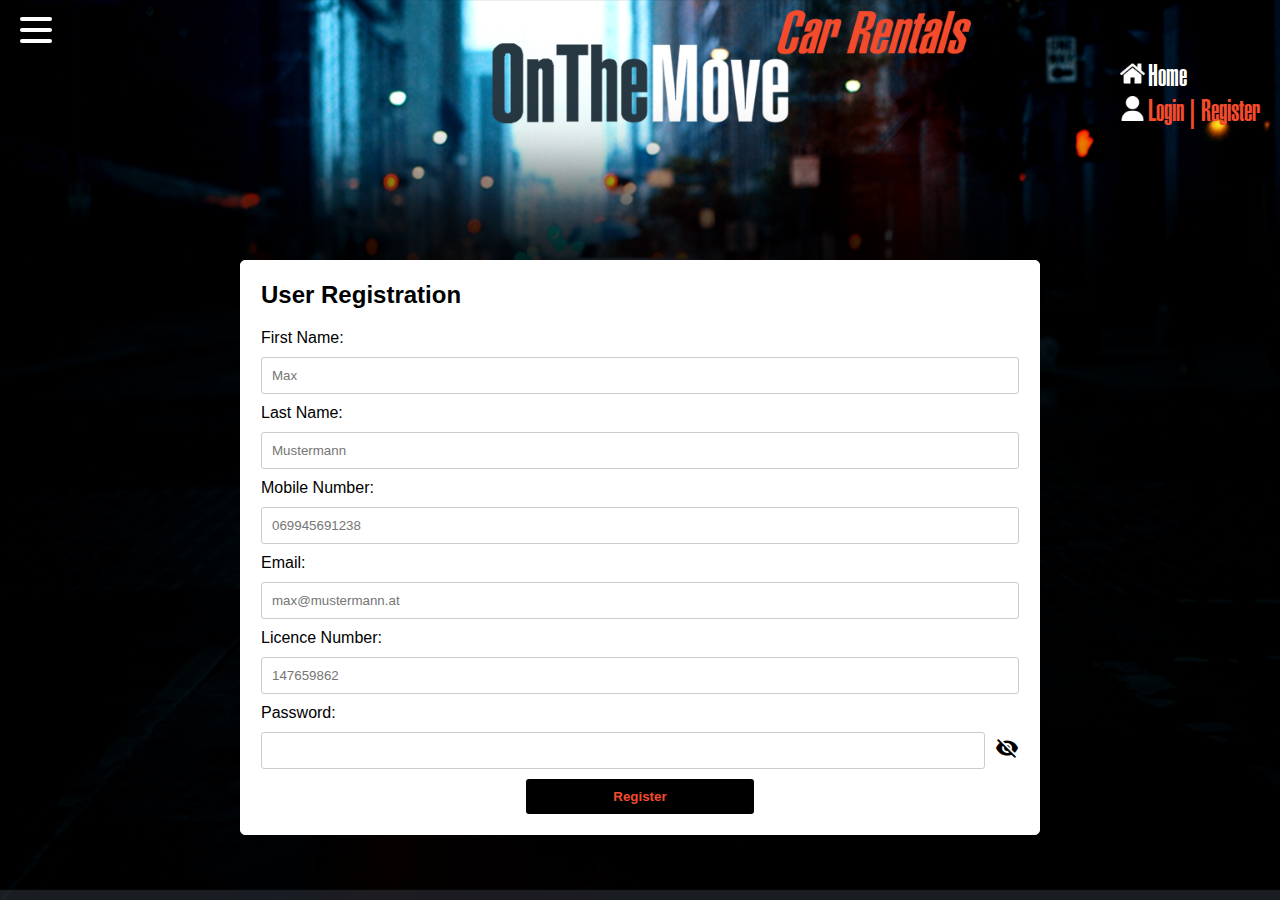
<file: src/main/resources/static/registration.html>
<!DOCTYPE html>
<html lang="en">
<head>
    <meta charset="UTF-8">
    <meta name="viewport" content="width=device-width, initial-scale=1.0">
    <link rel="icon" href="img/favicon.ico" type="image/x-icon">
    <link href="css/style.css" type="text/css" rel="stylesheet">
    <link href="css/nav.css" type="text/css" rel="stylesheet">
    <link href="css/registration.css" type="text/css" rel="stylesheet">
    <link rel="stylesheet" href="https://fonts.googleapis.com/icon?family=Material+Icons">
    <script defer src="js/registration.js"></script>
    <title>OnTheMove Car Rentals</title>
</head>
<body>

<nav>
    <div class="navbar">
        <div class="container nav-container">
            <input class="checkbox" type="checkbox" name="" id="" />
            <div class="hamburger-lines">
                <span class="line line1"></span>
                <span class="line line2"></span>
                <span class="line line3"></span>
            </div>
            <div class="logo">
            </div>
            <div class="menu-items">
                <li><a href="index.html">Home</a></li>
                <li><a href="rent.html">Rent</a></li>
                <li><a href="manageBookings.html">Manage bookings</a></li>
                <li><a href="contact.html">Contact</a></li>
            </div>
        </div>
    </div>
</nav>

<div id="LoMa">
    <ul>
        <li>
            <img class="LoMa-icon" src="img/home.png" alt=""> <a class="home-links" href="index.html">Home</a>
        </li>
        <li>
            <img class="LoMa-icon" src="img/user.png" alt=""> <a class="current" class="home-links" href="login.html">Login | Register</a>
        </li>
        <li id="profileSettings" style="display: none;">
            <img class="LoMa-icon" src="img/account-settings.png" alt=""> <a class="home-links" href="profile.html">Profile</a>
        </li>
        <li id="manageBookings" style="display: none;">
            <img class="LoMa-icon" src="img/car.png" alt=""> <a class="home-links" href="manageBookings.html">Manage bookings</a>
        </li>
    </ul>
</div>


<form id="registrationForm">
    <h2>User Registration</h2>

    <label for="firstName">First Name:</label>
    <input type="text" id="firstName" name="firstName" placeholder="Max" required>

    <label for="lastName">Last Name:</label>
    <input type="text" id="lastName" name="lastName" placeholder="Mustermann" required>

    <label for="phoneNumber">Mobile Number:</label>
    <input type="tel" id="phoneNumber" name="phoneNumber" placeholder="069945691238" required pattern="[0-9]{1,15}" title="Digits only">

    <label for="email">Email:</label>
    <input type="email" id="email" name="email" placeholder="max@mustermann.at" required>

    <label for="licenceNumber">Licence Number:</label>
    <input type="text" id="licenceNumber" name="licenceNumber" placeholder="147659862" required pattern="\d{9}" title="9 Digits only">

    <label for="password">Password:</label>
    <div class="password-container">
        <input type="password" id="password" name="password" required>
        <button type="button" onclick="togglePasswordVisibility()" style="background: none; border: none; cursor: pointer;">
            <i id="eyeOpen" class="material-icons" aria-hidden="true" style="display:none;">visibility</i>
            <i id="eyeClosed" class="material-icons" aria-hidden="true">visibility_off</i>
        </button>
    </div>



    <div><input type="submit" value="Register"></div>

</form>


</body>
</html>
</file>
<file: src/main/resources/static/css/style.css>
* {
    margin: 0;
    padding: 0;
}

body{
    background-image:url(../img/bgImage-logo-dark.png);
    background-color: black;
    background-size: cover;
    background-repeat: no-repeat;
    background-attachment: fixed;
    background-position: center top; 
    font-family: Helvetica, Arial, sans-serif;
    color: white;
    
}

/*Home Navbar Rent & Show stations*/

#twonavbar{
    background-color: rgb(255, 255, 255, 0.8);
    margin: auto;
    margin-top: 150px;
    width: 600px;
    min-height: 80px;
    border-radius: 40px;
    display: flex;
    justify-content: space-between;
    padding: 0 20px;
    align-items: center;
}

.twonavbar-btn {
    width: 180px;
    background: #1b1f24;
    background-image: -webkit-linear-gradient(top, #1b1f24, #283842);
    background-image: -moz-linear-gradient(top, #1b1f24, #283842);
    background-image: -ms-linear-gradient(top, #1b1f24, #283842);
    background-image: -o-linear-gradient(top, #1b1f24, #283842);
    background-image: linear-gradient(to bottom, #1b1f24, #283842);
    -webkit-border-radius: 60;
    -moz-border-radius: 60;
    border-radius: 60px;
    font-family: Helvetica-UC;
    color: #ffffff;
    font-size: 30px;
    padding: 10px 20px 10px 20px;
    text-decoration: none;
}

.twonavbar-btn:hover {
    cursor: pointer;
    background: #283842;
    background-image: -webkit-linear-gradient(top, #283842, #1b1f24);
    background-image: -moz-linear-gradient(top, #283842, #1b1f24);
    background-image: -ms-linear-gradient(top, #283842, #1b1f24);
    background-image: -o-linear-gradient(top, #283842, #1b1f24);
    background-image: linear-gradient(to bottom, #283842, #1b1f24);
    text-decoration: none;
}

  /*Home Links top right corner Login|Register & Manage bookings*/

  #LoMa{
    float: right;
    font-family: Helvetica-UC;
  }

  #LoMa ul{
    list-style-type: none;
  }

  .home-links, .home-links:visited {
    text-decoration: none;
    color: white;
    font-size: 30px;
    padding-right: 20px;
  }

  .home-links:hover{
    color: #f34b2b;
  }

  .LoMa-icon{
    width: 25px;
    filter: invert(100%);

  }

  .current{
    text-decoration: none;
    color: white;
    font-size: 30px;
    padding-right: 20px;
    color: #f34b2b;
  }
</file>
<file: src/main/resources/static/css/nav.css>
@import url("https://fonts.googleapis.com/css2?family=Poppins:ital,wght@0,100;0,200;0,300;0,400;0,500;0,600;0,700;0,800;0,900;1,100;1,200;1,300;1,400;1,500;1,600;1,700;1,800;1,900&display=swap");

@font-face {
    font-family: Helvetica-UC;
    src: url(../fonts/HelveticaUltraCompressed.otf);
}

* {
    margin: 0;
    padding: 0;
    box-sizing: border-box;
  }

  .container {
    max-width: 1050px;
    width: 70%;
    padding-left: 20px;
  }

  .navbar {
    width: 50%;
  }

  .nav-container {
    display: flex;
    justify-content: space-between;
    align-items: center;
    height: 62px;
  }

  .navbar .menu-items {
    display: flex;
  }

  .navbar .nav-container li {
    list-style: none;
  }

  .navbar .nav-container a {
    font-family: Helvetica-UC;
    text-decoration: none;
    color: #ffffff;
    font-weight: 500;
    font-size: 50px;
    padding: 0.7rem;
  }

  .navbar .nav-container a:hover{
    font-family: Helvetica-UC;
    font-weight: bolder;
    color: #f34b2b; 
}

.nav-container {
    display: block;
    position: relative;
    height: 60px;
    z-index: 5;
  }

  .nav-container .checkbox {
    position: absolute;
    display: block;
    height: 32px;
    width: 32px;
    top: 20px;
    left: 20px;
    z-index: 5;
    opacity: 0;
    cursor: pointer;
  }

  .nav-container .hamburger-lines {
    display: block;
    height: 26px;
    width: 32px;
    position: absolute;
    top: 17px;
    left: 20px;
    z-index: 2;
    display: flex;
    flex-direction: column;
    justify-content: space-between;
  }

  .nav-container .hamburger-lines .line {
    display: block;
    height: 4px;
    width: 100%;
    border-radius: 10px;
    background: #ffffff;
  }
  
  .nav-container .hamburger-lines .line1 {
    transform-origin: 0% 0%;
    transition: transform 0.4s ease-in-out;
  }
  
  .nav-container .hamburger-lines .line2 {
    transition: transform 0.2s ease-in-out;
  }
  
  .nav-container .hamburger-lines .line3 {
    transform-origin: 0% 100%;
    transition: transform 0.4s ease-in-out;
  }

  .navbar .menu-items {
    padding-top: 100px;
    background-color: #1b1f24e6;
    height: 100vh;
    width: 50%;
    transform: translate(-150%);
    display: flex;
    flex-direction: column;
    margin-left: -20px;
    transition: transform 0.5s ease-in-out;
    text-align: left;
  }

  .navbar .menu-items li {
    margin-bottom: 1.2rem;
    font-size: 1.5rem;
    font-weight: 500;
  }

  .logo {
    position: absolute;
    top: 5px;
    right: 15px;
    font-size: 1.2rem;
    color: #0e2431;
  }

  .nav-container input[type="checkbox"]:checked ~ .menu-items {
    transform: translateX(0);
  }
  
  .nav-container input[type="checkbox"]:checked ~ .hamburger-lines .line1 {
    transform: rotate(45deg);
  }
  
  .nav-container input[type="checkbox"]:checked ~ .hamburger-lines .line2 {
    transform: scaleY(0);
  }
  
  .nav-container input[type="checkbox"]:checked ~ .hamburger-lines .line3 {
    transform: rotate(-45deg);
  }
  
  .nav-container input[type="checkbox"]:checked ~ .logo{
    display: none;
  }
</file>
<file: src/main/resources/static/css/registration.css>
body {
    font-family: Arial, sans-serif;
    color: black;
}
form {
    max-width: 800px;
    min-height: fit-content;
    margin: auto;
    margin-top: 200px;
    padding: 20px;
    border: 1px solid #ffffff;
    border-radius: 5px;
    background-color: #ffffff;
}
input[type="text"], input[type="email"], input[type="tel"], input[type="password"] {
    width: 100%;
    padding: 10px;
    margin: 10px 0;
    border: 1px solid #ccc;
    border-radius: 3px;
    box-sizing: border-box;
}

#eyeOpen{
    margin-left: 10px;
}

input[type="submit"] {
    width: 30%;
    padding: 10px;
    margin-top: 10px;
    margin-bottom: 20px;
    background-color: black;
    color: #f34b2b;
    border: none;
    border-radius: 3px;
    cursor: pointer;
    margin: 0 auto;
    display: block;
    font-weight: bold;
}

input[type="submit"]:hover {
    background-color: #f34b2b;
    color: black;
    font-weight: bold;

}
h2{
    margin-bottom: 20px;
}

.link{
    display: block;
    text-align: center;
    color: white;
}
.link:hover{
    color: #f34b2b;
}

.password-container {
    display: flex;
    align-items: center;
}

input[type="password"] {
    margin-right: 10px;
    flex-grow: 1;
}

button {
    background: none;
    border: none;
    cursor: pointer;
    font-size: 24px; /* Stellen Sie die Größe entsprechend ein */
}

button:focus {
    outline: none;
}
</file>
